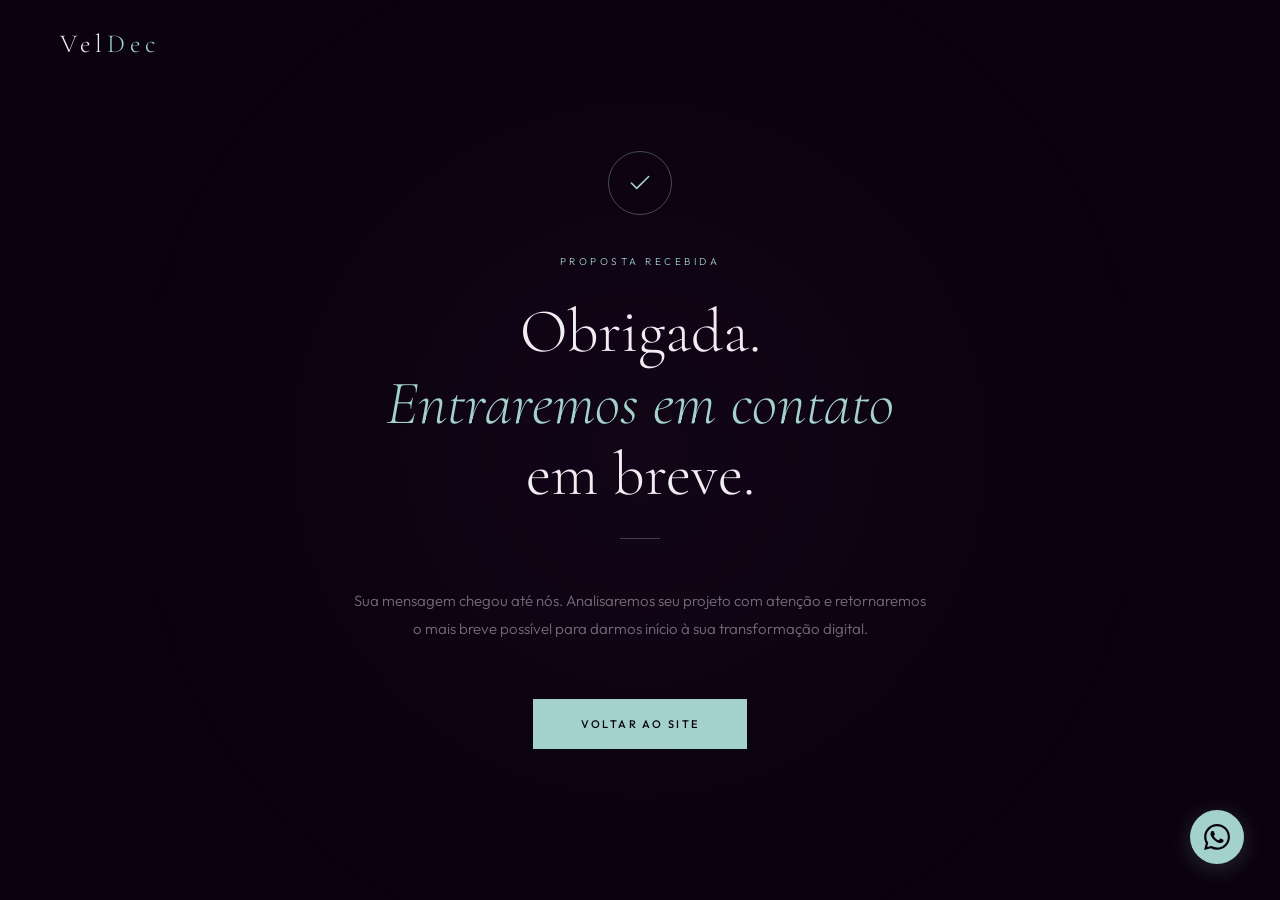
<file: thanks.html>
<!DOCTYPE html>
<html lang="pt-BR">
<head>
<meta charset="UTF-8">
<meta name="viewport" content="width=device-width, initial-scale=1.0">
<title>VelDec – Mensagem Enviada</title>
<link rel="preconnect" href="https://fonts.googleapis.com">
<link rel="preconnect" href="https://fonts.gstatic.com" crossorigin>
<link href="https://fonts.googleapis.com/css2?family=Cormorant+Garamond:ital,wght@0,300;0,400;0,600;1,300;1,400&family=Outfit:wght@300;400;500;600&display=swap" rel="stylesheet">
<link rel="stylesheet" href="style.css">

<style>
  .thankyou-page {
    min-height: 100vh;
    display: flex;
    flex-direction: column;
    align-items: center;
    justify-content: center;
    padding: 60px 30px;
    position: relative;
    overflow: hidden;
    background: var(--bg-primary);
  }

  .thankyou-bg {
    position: absolute;
    top: 50%;
    left: 50%;
    transform: translate(-50%, -50%);
    width: 600px;
    height: 600px;
    background: var(--bg-secondary);
    border-radius: 50%;
    opacity: 0.18;
    filter: blur(120px);
    pointer-events: none;
  }

  .thankyou-content {
    position: relative;
    z-index: 1;
    text-align: center;
    max-width: 580px;
  }

  .thankyou-icon {
    width: 64px;
    height: 64px;
    border: 1px solid rgba(163,209,204,0.35);
    border-radius: 50%;
    display: flex;
    align-items: center;
    justify-content: center;
    margin: 0 auto 40px;
    animation: fadeUp 0.8s 0.1s both;
  }

  .thankyou-icon svg {
    width: 26px;
    height: 26px;
    stroke: var(--accent-teal);
  }

  .thankyou-eyebrow {
    font-size: 10px;
    letter-spacing: 0.35em;
    text-transform: uppercase;
    color: var(--accent-teal);
    display: block;
    margin-bottom: 28px;
    animation: fadeUp 0.8s 0.2s both;
  }

  .thankyou-title {
    font-family: var(--font-serif);
    font-size: clamp(36px, 5vw, 62px);
    font-weight: 300;
    line-height: 1.15;
    color: var(--text-light);
    margin-bottom: 28px;
    animation: fadeUp 0.8s 0.35s both;
  }

  .thankyou-title em {
    font-style: italic;
    color: var(--accent-teal);
  }

  .thankyou-sub {
    font-size: 15px;
    font-weight: 300;
    line-height: 1.85;
    color: rgba(241,237,243,0.45);
    margin-bottom: 56px;
    animation: fadeUp 0.8s 0.5s both;
  }

  .thankyou-divider {
    width: 40px;
    height: 1px;
    background: rgba(163,209,204,0.3);
    margin: 0 auto 48px;
    animation: fadeUp 0.8s 0.55s both;
  }

  .btn-back {
    background: var(--accent-teal);
    color: var(--bg-primary);
    border: none;
    font-family: var(--font-sans);
    font-size: 11px;
    font-weight: 500;
    letter-spacing: 0.22em;
    text-transform: uppercase;
    padding: 18px 48px;
    cursor: pointer;
    text-decoration: none;
    display: inline-block;
    transition: opacity 0.3s;
    animation: fadeUp 0.8s 0.65s both;
  }

  .btn-back:hover { opacity: 0.82; }

  /* LOGO top left */
  .page-logo {
    position: fixed;
    top: 28px;
    left: 60px;
    z-index: 100;
    font-family: var(--font-serif);
    font-size: 26px;
    font-weight: 300;
    letter-spacing: 0.18em;
    color: var(--text-light);
    text-decoration: none;
  }

  .page-logo span { color: var(--accent-teal); }

  @media (max-width: 600px) {
    .page-logo { left: 30px; top: 22px; }
  }
</style>
</head>
<body>

<!-- LOGO -->
<a href="index.html" class="page-logo">Vel<span>Dec</span></a>

<!-- THANK YOU PAGE -->
<div class="thankyou-page">
  <div class="thankyou-bg"></div>

  <div class="thankyou-content">

    <div class="thankyou-icon">
      <svg viewBox="0 0 24 24" fill="none" stroke-width="1.5" stroke-linecap="round" stroke-linejoin="round">
        <polyline points="20 6 9 17 4 12"/>
      </svg>
    </div>

    <span class="thankyou-eyebrow" data-i18n="ty.eyebrow">Proposta recebida</span>

    <h1 class="thankyou-title" data-i18n-html="ty.title">Obrigada.<br><em>Entraremos em contato</em><br>em breve.</h1>

    <div class="thankyou-divider"></div>

    <p class="thankyou-sub" data-i18n="ty.sub">Sua mensagem chegou até nós. Analisaremos seu projeto com atenção e retornaremos o mais breve possível para darmos início à sua transformação digital.</p>

    <a href="index.html" class="btn-back" data-i18n="ty.btn">Voltar ao site</a>

  </div>
</div>

<!-- WHATSAPP FLOAT -->
<button id="scrollTopBtn" class="scroll-top-float" aria-label="Voltar ao topo">
  <svg viewBox="0 0 24 24" fill="none" stroke-width="1.6" stroke-linecap="round" stroke-linejoin="round">
    <path d="M12 19V5"></path>
    <path d="M6 11l6-6 6 6"></path>
  </svg>
</button>
<a href="https://wa.me/+5531973433033?text=Ol%C3%A1%2C%20VelDec!" target="_blank" class="whatsapp-float" aria-label="WhatsApp">
  <svg width="26" height="26" viewBox="0 0 24 24" fill="#0A020E">
    <path d="M17.472 14.382c-.297-.149-1.758-.867-2.03-.967-.273-.099-.471-.148-.67.15-.197.297-.767.966-.94 1.164-.173.199-.347.223-.644.075-.297-.15-1.255-.463-2.39-1.475-.883-.788-1.48-1.761-1.653-2.059-.173-.297-.018-.458.13-.606.134-.133.298-.347.446-.52.149-.174.198-.298.298-.497.099-.198.05-.371-.025-.52-.075-.149-.669-1.612-.916-2.207-.242-.579-.487-.5-.669-.51-.173-.008-.371-.01-.57-.01-.198 0-.52.074-.792.372-.272.297-1.04 1.016-1.04 2.479 0 1.462 1.065 2.875 1.213 3.074.149.198 2.096 3.2 5.077 4.487.709.306 1.262.489 1.694.625.712.227 1.36.195 1.871.118.571-.085 1.758-.719 2.006-1.413.248-.694.248-1.289.173-1.413-.074-.124-.272-.198-.57-.347m-5.421 7.403h-.004a9.87 9.87 0 01-5.031-1.378l-.361-.214-3.741.982.998-3.648-.235-.374a9.86 9.86 0 01-1.51-5.26c.001-5.45 4.436-9.884 9.888-9.884 2.64 0 5.122 1.03 6.988 2.898a9.825 9.825 0 012.893 6.994c-.003 5.45-4.437 9.884-9.885 9.884m8.413-18.297A11.815 11.815 0 0012.05 0C5.495 0 .16 5.335.157 11.892c0 2.096.547 4.142 1.588 5.945L.057 24l6.305-1.654a11.882 11.882 0 005.683 1.448h.005c6.554 0 11.89-5.335 11.893-11.893a11.821 11.821 0 00-3.48-8.413z"/>
  </svg>
</a>

<script>
  const scrollTopBtn = document.getElementById('scrollTopBtn');
  if (scrollTopBtn) {
    scrollTopBtn.addEventListener('click', () => {
      window.scrollTo({ top: 0, behavior: 'smooth' });
    });

    const toggleScrollTop = () => {
      const showAfter = 200;
      if (window.scrollY > showAfter) {
        scrollTopBtn.classList.add('visible');
      } else {
        scrollTopBtn.classList.remove('visible');
      }
    };

    toggleScrollTop();
    window.addEventListener('scroll', toggleScrollTop, { passive: true });
  }
</script>
</body>
</html>
</file>
<file: style.css>
:root {
    --bg-primary: #0A020E;
    --bg-secondary: #311440;
    --accent-purple: #572671;
    --text-light: #F1EDF3;
    --accent-teal: #A3D1CC;
    --font-serif: 'Cormorant Garamond', Georgia, serif;
    --font-sans: 'Outfit', sans-serif;
  }

  *, *::before, *::after { margin: 0; padding: 0; box-sizing: border-box; }

  html { scroll-behavior: smooth; }

  body {
    background: var(--bg-primary);
    color: var(--text-light);
    font-family: var(--font-sans);
    font-weight: 300;
    overflow-x: hidden;
    cursor: default;
  }

  /* SCROLLBAR */
  ::-webkit-scrollbar { width: 4px; }
  ::-webkit-scrollbar-track { background: var(--bg-primary); }
  ::-webkit-scrollbar-thumb { background: var(--accent-purple); }

  /* ── HEADER ── */
  header {
    position: fixed;
    top: 0; left: 0; right: 0;
    z-index: 100;
    display: flex;
    align-items: center;
    justify-content: space-between;
    padding: 28px 60px;
    background: var(--bg-primary);
    border-bottom: 1px solid rgba(241,237,243,0.06);
    transition: padding 0.4s ease;
  }

  header.scrolled { padding: 18px 60px; }

  .logo {
    font-family: var(--font-serif);
    font-size: 28px;
    font-weight: 300;
    letter-spacing: 0.18em;
    color: var(--text-light);
    text-decoration: none;
    display: flex;
    align-items: center;
    gap: 6px;
  }

  .logo-img {
    height: 38px;
    width: auto;
    display: block;
  }

  .logo span { color: var(--accent-teal); }

  /* NAV */
  nav {
    display: flex;
    align-items: center;
    gap: 48px;
  }

  nav a {
    font-family: var(--font-sans);
    font-size: 12px;
    font-weight: 400;
    letter-spacing: 0.16em;
    text-transform: uppercase;
    color: rgba(241,237,243,0.55);
    text-decoration: none;
    transition: color 0.3s;
  }

  nav a:hover { color: var(--text-light); }

  .header-cta {
    display: inline-flex;
    align-items: center;
    justify-content: center;
    padding: 12px 18px;
    border: 1px solid var(--accent-teal);
    color: var(--bg-primary);
    background: var(--accent-teal);
    font-family: var(--font-sans);
    font-size: 11px;
    font-weight: 500;
    letter-spacing: 0.16em;
    text-transform: uppercase;
    text-decoration: none;
    transition: opacity 0.3s, transform 0.2s;
  }

  .header-cta:hover { opacity: 0.86; transform: translateY(-1px); }

  /* HAMBURGER */
  .hamburger {
    display: none;
    flex-direction: column;
    gap: 5px;
    background: none;
    border: none;
    cursor: pointer;
    padding: 4px;
  }
  .hamburger span {
    display: block;
    width: 24px;
    height: 1px;
    background: var(--text-light);
    transition: 0.3s;
  }

  /* ── HERO ── */
  .hero {
    min-height: 100vh;
    display: flex;
    align-items: center;
    justify-content: flex-start;
    padding: 140px 60px 120px;
    position: relative;
    background: var(--bg-primary);
    overflow: visible;
  }

  .hero-bg-accent {
    position: absolute;
    top: 50%;
    left: 50%;
    transform: translate(-50%, -50%);
    width: 600px;
    height: 600px;
    background: var(--bg-secondary);
    border-radius: 50%;
    opacity: 0.18;
    filter: blur(120px);
    pointer-events: none;
  }

  .hero-grid {
    width: 100%;
    max-width: 1280px;
    display: grid;
    grid-template-columns: 1.1fr 0.9fr;
    gap: 80px;
    align-items: center;
    position: relative;
    z-index: 1;
    margin-left: 0;
    margin-right: auto;
  }

  .hero-content {
    max-width: 620px;
    text-align: left;
  }

  .hero-eyebrow {
    display: inline-block;
    font-size: 10px;
    letter-spacing: 0.35em;
    text-transform: uppercase;
    color: var(--accent-teal);
    margin-bottom: 40px;
    opacity: 0;
    animation: fadeUp 0.9s 0.2s forwards;
  }

  .hero h1 {
    font-family: var(--font-serif);
    font-size: clamp(42px, 6vw, 78px);
    font-weight: 300;
    line-height: 1.12;
    letter-spacing: 0.01em;
    color: var(--text-light);
    margin-bottom: 36px;
    opacity: 0;
    animation: fadeUp 0.9s 0.4s forwards;
  }

  .hero h1 em {
    font-style: italic;
    color: var(--accent-teal);
  }

  .hero-sub {
    font-size: 22px;
    font-weight: 500;
    line-height: 1.85;
    color: rgba(241,237,243,0.82);
    max-width: 760px;
    margin: 0 auto 56px 0;
    opacity: 0;
    animation: fadeUp 0.9s 0.6s forwards;
  }

  .hero-actions {
    display: flex;
    align-items: center;
    justify-content: flex-start;
    gap: 24px;
    opacity: 0;
    animation: fadeUp 0.9s 0.8s forwards;
  }

  .btn-primary {
    background: var(--accent-teal);
    color: var(--bg-primary);
    border: none;
    font-family: var(--font-sans);
    font-size: 11px;
    font-weight: 500;
    letter-spacing: 0.2em;
    text-transform: uppercase;
    padding: 18px 42px;
    cursor: pointer;
    text-decoration: none;
    display: inline-block;
    transition: opacity 0.3s;
  }

  .btn-primary:hover { opacity: 0.82; }

  .btn-ghost {
    background: none;
    color: rgba(241,237,243,0.5);
    border: 1px solid rgba(241,237,243,0.18);
    font-family: var(--font-sans);
    font-size: 11px;
    font-weight: 400;
    letter-spacing: 0.18em;
    text-transform: uppercase;
    padding: 18px 42px;
    cursor: pointer;
    text-decoration: none;
    display: inline-block;
    transition: border-color 0.3s, color 0.3s;
  }

  .btn-ghost:hover { border-color: rgba(241,237,243,0.45); color: var(--text-light); }

  .hero-line {
    position: absolute;
    bottom: 24px;
    left: 50%;
    transform: translateX(-50%);
    display: flex;
    flex-direction: column;
    align-items: center;
    gap: 10px;
    opacity: 0;
    animation: fadeUp 0.9s 1.2s forwards;
    pointer-events: none;
  }

  .hero-visual {
    display: flex;
    flex-direction: column;
    gap: 18px;
    align-items: flex-end;
    opacity: 0;
    transform: translate(12%, 10px);
    animation: heroSlideIn 1s 0.7s forwards;
  }

  .hero-image {
    width: 100%;
    max-width: 520px;
    display: flex;
    justify-content: center;
    align-items: center;
    position: relative;
    overflow: hidden;
    background: none;
    border-radius: 50px;
    padding: 0;
    box-shadow: none;
  }

  .hero-img {
    width: 100%;
    max-width: 620px;
    object-fit: contain;
    display: block;
    filter: drop-shadow(0 16px 38px rgba(0,0,0,0.38));
    border-radius: 18px;
  }

  .btn-buy {
    display: inline-flex;
    align-items: center;
    justify-content: center;
    gap: 10px;
    width: 100%;
    background: #35d035;
    color: #031007;
    border: none;
    font-family: var(--font-sans);
    font-size: 18px;
    font-weight: 800;
    letter-spacing: 0.2em;
    text-transform: uppercase;
    padding: 20px 30px;
    border-radius: 30px;
    cursor: pointer;
    text-decoration: none;
    box-shadow: 0 18px 40px rgba(42, 158, 38, 0.35);
    transition: transform 0.22s ease, box-shadow 0.22s ease, opacity 0.2s ease;
  }

  .btn-buy:hover { transform: translateY(-4px) scale(1.01); box-shadow: 0 24px 48px rgba(53,208,127,0.45); opacity: 0.97; }
  .btn-buy:active { transform: translateY(-1px) scale(1.005); box-shadow: 0 16px 36px rgba(53,208,127,0.38); }

  .hero-line span {
    font-size: 9px;
    letter-spacing: 0.3em;
    text-transform: uppercase;
    color: rgba(241,237,243,0.3);
  }

  .scroll-line {
    width: 1px;
    height: 50px;
    background: rgba(241,237,243,0.15);
    position: relative;
    overflow: hidden;
  }

  .scroll-line::after {
    content: '';
    position: absolute;
    top: -100%;
    left: 0;
    width: 100%;
    height: 100%;
    background: var(--accent-teal);
    animation: scrollDown 1.8s 1.5s infinite;
  }

  /* ── STATS BAR ── */
  .stats-bar {
    background: var(--bg-secondary);
    border-top: 1px solid rgba(163,209,204,0.12);
    border-bottom: 1px solid rgba(163,209,204,0.12);
    padding: 40px 60px;
    display: flex;
    align-items: center;
    justify-content: center;
    gap: 80px;
  }

  .stat-item { text-align: center; }

  .stat-number {
    font-family: var(--font-serif);
    font-size: 36px;
    font-weight: 300;
    color: var(--accent-teal);
    display: block;
  }

  .stat-label {
    font-size: 10px;
    letter-spacing: 0.2em;
    text-transform: uppercase;
    color: rgba(241,237,243,0.4);
    margin-top: 6px;
    display: block;
  }

  .stat-divider {
    width: 1px;
    height: 40px;
    background: rgba(241,237,243,0.1);
  }

  /* ── IMAGEM SINGLE ── */
  .imagem {
    position: relative;
    padding: 50px 60px 60px;
    display: flex;
    justify-content: center;
    background: #ffc548;
    overflow: hidden;
  }

  .imagem-bg-accent {
    position: absolute;
    top: 40%;
    left: 50%;
    transform: translate(-50%, -50%);
    width: 780px;
    height: 780px;
    background: var(--bg-secondary);
    border-radius: 50%;
    opacity: 0.18;
    filter: blur(140px);
    pointer-events: none;
  }

  .imagem-inner {
    position: relative;
    z-index: 1;
    width: 100%;
    max-width: 1180px;
    display: flex;
    flex-direction: column;
    align-items: center;
    justify-content: center;
    gap: 26px;
    text-align: center;
  }

  .imagem .hero-visual {
    align-items: center;
    transform: none;
    animation: none;
    width: 100%;
  }

  .imagem .hero-image {
    max-width: 1100px;
    width: 100%;
  }

  .imagem .hero-img {
    width: 100%;
    max-width: 1100px;
    object-fit: contain;
  }

  .imagem .section-title {
    color: var(--bg-primary);
  }

  .btn-offer {
    background: var(--bg-primary);
    color: var(--text-light);
    border: 1px solid var(--bg-primary);
    font-family: var(--font-sans);
    font-size: 12px;
    font-weight: 600;
    letter-spacing: 0.2em;
    text-transform: uppercase;
    padding: 16px 32px;
    text-decoration: none;
    display: inline-block;
    box-shadow: 0 14px 30px rgba(10, 2, 14, 0.22);
    transition: transform 0.2s ease, box-shadow 0.2s ease, opacity 0.2s ease;
  }

  .btn-offer:hover { transform: translateY(-2px); opacity: 0.9; box-shadow: 0 18px 36px rgba(10, 2, 14, 0.26); }

  /* ── SECTIONS COMMON ── */
  section { padding: 120px 60px; }

  .section-tag {
    font-size: 10px;
    letter-spacing: 0.35em;
    text-transform: uppercase;
    color: var(--accent-teal);
    margin-bottom: 20px;
    display: block;
  }

  .section-title {
    font-family: var(--font-serif);
    font-size: clamp(34px, 4vw, 56px);
    font-weight: 300;
    line-height: 1.15;
    color: var(--text-light);
  }

  .section-title em { font-style: italic; }

  /* ── SOBRE ── */
  .about { background: var(--bg-primary); }

  .about-grid {
    display: grid;
    grid-template-columns: 1fr 1fr;
    gap: 100px;
    align-items: start;
    max-width: 1200px;
    margin: 0 auto;
  }

  .about-left { position: sticky; top: 120px; }

  .about-left .section-title { margin-bottom: 40px; }

  .about-left p {
    font-size: 15px;
    line-height: 1.9;
    color: rgba(241,237,243,0.5);
    margin-bottom: 20px;
  }

  .about-left p strong { color: var(--text-light); font-weight: 400; }

  .about-right { display: flex; flex-direction: column; gap: 48px; padding-top: 12px; }

  .about-block {
    border-left: 1px solid rgba(163,209,204,0.25);
    padding-left: 32px;
  }

  .about-block h3 {
    font-family: var(--font-serif);
    font-size: 22px;
    font-weight: 300;
    color: var(--text-light);
    margin-bottom: 14px;
  }

  .about-block p {
    font-size: 14px;
    line-height: 1.85;
    color: rgba(241,237,243,0.5);
  }

  /* ── LANDING VS SITE ── */
  .lp-section {
    background: #A3D1CC;
    color: var(--bg-primary);
    padding: 120px 60px;
  }

  .lp-grid {
    max-width: 1200px;
    margin: 0 auto;
    display: grid;
    grid-template-columns: 1.05fr 1fr;
    gap: 70px;
    align-items: center;
  }

  .lp-image img {
    width: 100%;
    max-width: 520px;
    display: block;
    margin: 0 auto;
    filter: drop-shadow(0 18px 38px rgba(0,0,0,0.38));
  }

  .lp-copy .section-title { margin-bottom: 18px; color: var(--bg-primary); }

  .lp-section .section-tag { color: var(--accent-purple); }

  .lp-lead {
    font-size: 17px;
    line-height: 1.85;
    color: rgba(10,2,14,0.78);
    margin-bottom: 22px;
  }

  .lp-badge {
    display: inline-flex;
    align-items: center;
    gap: 10px;
    background: rgba(10,2,14,0.06);
    border: 1px solid rgba(87,38,113,0.25);
    color: var(--bg-primary);
    padding: 12px 18px;
    font-size: 12px;
    letter-spacing: 0.12em;
    text-transform: uppercase;
    margin-bottom: 26px;
  }

  .lp-split {
    display: grid;
    grid-template-columns: 1fr 1fr;
    gap: 18px;
    margin-bottom: 24px;
  }

  .lp-card {
    background: var(--bg-primary);
    border: 1px solid rgba(10,2,14,0.08);
    padding: 22px 24px;
  }

  .lp-card h3 {
    font-family: var(--font-serif);
    font-size: 20px;
    font-weight: 300;
    color: var(--text-light);
    margin-bottom: 12px;
  }

  .lp-card ul {
    list-style: none;
    display: flex;
    flex-direction: column;
    gap: 10px;
  }

  .lp-card li {
    font-size: 13px;
    color: rgba(241,237,243,0.55);
    display: flex;
    gap: 10px;
  }

  .lp-card li::before {
    content: '•';
    color: var(--accent-teal);
    font-size: 16px;
    line-height: 1;
  }

  .lp-cta {
    width: auto;
    max-width: none;
    padding: 18px 32px;
  }

  /* ── SERVICES ── */
  .services { background: var(--bg-secondary); }

  .services-inner { max-width: 1200px; margin: 0 auto; }

  .services-header {
    display: flex;
    justify-content: space-between;
    align-items: flex-end;
    margin-bottom: 80px;
  }

  .services-header p {
    font-size: 14px;
    color: rgba(241,237,243,0.4);
    max-width: 300px;
    line-height: 1.8;
    text-align: right;
  }

  .services-grid {
    display: grid;
    grid-template-columns: repeat(auto-fit, minmax(320px, 1fr));
    gap: 2px;
  }

  .service-card {
    background: var(--bg-primary);
    padding: 60px 52px;
    position: relative;
    overflow: hidden;
    transition: background 0.4s;
  }

  .service-card:hover { background: #120320; }

  .service-number {
    font-family: var(--font-serif);
    font-size: 72px;
    font-weight: 300;
    color: rgba(87,38,113,0.25);
    line-height: 1;
    margin-bottom: 32px;
    display: block;
  }

  .service-card h3 {
    font-family: var(--font-serif);
    font-size: 28px;
    font-weight: 300;
    color: var(--text-light);
    margin-bottom: 20px;
  }

  .service-card p {
    font-size: 14px;
    line-height: 1.85;
    color: rgba(241,237,243,0.45);
    margin-bottom: 36px;
  }

  .service-features {
    list-style: none;
    display: flex;
    flex-direction: column;
    gap: 12px;
  }

  .service-features li {
    font-size: 12px;
    letter-spacing: 0.08em;
    color: rgba(241,237,243,0.4);
    display: flex;
    align-items: center;
    gap: 12px;
  }

  .service-features li::before {
    content: '';
    width: 20px;
    height: 1px;
    background: var(--accent-teal);
    flex-shrink: 0;
  }

  /* ── PORTFOLIO ── */
  .portfolio { background: var(--bg-primary); overflow: hidden; }

  .portfolio-inner { max-width: 1200px; margin: 0 auto; }

  .portfolio-header {
    display: flex;
    justify-content: space-between;
    align-items: flex-end;
    margin-bottom: 60px;
  }

  .carousel-nav {
    display: flex;
    gap: 12px;
  }

  .carousel-btn {
    width: 48px;
    height: 48px;
    background: none;
    border: 1px solid rgba(241,237,243,0.15);
    color: rgba(241,237,243,0.5);
    font-size: 18px;
    cursor: pointer;
    display: flex;
    align-items: center;
    justify-content: center;
    transition: border-color 0.3s, color 0.3s;
  }

  .carousel-btn:hover { border-color: var(--accent-teal); color: var(--accent-teal); }

  .carousel-track-wrap {
    overflow: hidden;
    position: relative;
  }

  .carousel-track {
    display: flex;
    gap: 28px;
    transition: transform 0.6s cubic-bezier(0.25, 0.46, 0.45, 0.94);
  }

  .project-card {
    flex: 0 0 calc(50% - 14px);
    min-width: 0;
    background: var(--bg-secondary);
    position: relative;
    overflow: hidden;
  }

  .project-img {
    width: 100%;
    height: 300px;
    background: #1f0a2e;
    display: flex;
    align-items: center;
    justify-content: center;
    overflow: hidden;
    position: relative;
  }

  .project-img-inner {
    width: 100%;
    height: 100%;
    display: flex;
    flex-direction: column;
    align-items: center;
    justify-content: center;
    gap: 16px;
    position: relative;
  }

  /* Decorative browser mockup in project cards */
  .browser-mock {
    width: 85%;
    background: #0d0014;
    border: 1px solid rgba(241,237,243,0.08);
    padding: 0;
    position: relative;
  }

  .browser-bar {
    background: #180425;
    height: 28px;
    display: flex;
    align-items: center;
    padding: 0 12px;
    gap: 6px;
    border-bottom: 1px solid rgba(241,237,243,0.05);
  }

  .browser-dot {
    width: 8px;
    height: 8px;
    border-radius: 50%;
  }

  .browser-content {
    height: 140px;
    display: flex;
    flex-direction: column;
    padding: 14px;
    gap: 8px;
    overflow: hidden;
  }

  .bc-line {
    height: 8px;
    background: rgba(241,237,243,0.06);
  }

  .bc-line.teal { background: rgba(163,209,204,0.2); width: 40%; }
  .bc-line.wide { width: 80%; }
  .bc-line.mid { width: 60%; }
  .bc-line.short { width: 35%; }

  .project-label {
    position: absolute;
    top: 16px;
    right: 16px;
    font-size: 9px;
    letter-spacing: 0.25em;
    text-transform: uppercase;
    color: var(--accent-teal);
    background: rgba(10,2,14,0.8);
    padding: 6px 12px;
    border: 1px solid rgba(163,209,204,0.2);
  }

  .project-info {
    padding: 32px 36px;
  }

  .project-tag {
    font-size: 9px;
    letter-spacing: 0.28em;
    text-transform: uppercase;
    color: rgba(163,209,204,0.6);
    margin-bottom: 10px;
    display: block;
  }

  .project-info h3 {
    font-family: var(--font-serif);
    font-size: 24px;
    font-weight: 300;
    color: var(--text-light);
    margin-bottom: 10px;
  }

  .project-info p {
    font-size: 13px;
    color: rgba(241,237,243,0.4);
    line-height: 1.7;
    margin-bottom: 24px;
  }

  .project-link {
    font-size: 10px;
    letter-spacing: 0.22em;
    text-transform: uppercase;
    color: var(--accent-teal);
    text-decoration: none;
    display: inline-flex;
    align-items: center;
    gap: 10px;
    transition: gap 0.3s;
  }

  .project-link:hover { gap: 18px; }

  .project-link::after {
    content: '→';
    font-size: 14px;
  }

  /* ── FAQ ── */
  .faq {
    background: linear-gradient(180deg, #12071a 0%, #0a020e 100%);
    padding: 120px 60px;
    border-top: 1px solid rgba(163,209,204,0.12);
    border-bottom: 1px solid rgba(163,209,204,0.06);
  }

  .faq-inner {
    max-width: 1080px;
    margin: 0 auto;
    display: grid;
    gap: 56px;
  }

  .faq-header { max-width: 760px; }

  .faq-lead {
    font-size: 16px;
    line-height: 1.8;
    color: rgba(241,237,243,0.68);
    margin-top: 14px;
  }

  .faq-list {
    display: flex;
    flex-direction: column;
    gap: 14px;
    margin-top: 16px;
  }

  .faq-item {
    border: 1px solid rgba(241,237,243,0.1);
    background: rgba(49,20,64,0.35);
    padding: 18px 20px;
  }

  .faq-item summary {
    list-style: none;
    display: flex;
    align-items: center;
    justify-content: space-between;
    gap: 16px;
    font-size: 16px;
    font-weight: 500;
    color: var(--text-light);
    cursor: pointer;
  }

  .faq-item summary::-webkit-details-marker { display: none; }

  .faq-item summary::after {
    content: '+';
    font-size: 16px;
    color: var(--accent-teal);
    transition: transform 0.25s ease, opacity 0.25s ease;
  }

  .faq-item[open] summary::after {
    content: '-';
    transform: rotate(0deg);
    opacity: 0.9;
  }

  .faq-item p {
    margin-top: 10px;
    font-size: 14px;
    line-height: 1.8;
    color: rgba(241,237,243,0.76);
  }

  /* ── CONTACT ── */
  .contact { background: var(--bg-secondary); }

  .contact-inner {
    max-width: 1000px;
    margin: 0 auto;
    display: grid;
    grid-template-columns: 1fr 1fr;
    gap: 100px;
    align-items: start;
  }

  .contact-left .section-title { margin-bottom: 28px; }

  .contact-left .lead {
    font-size: 15px;
    line-height: 1.85;
    color: rgba(241,237,243,0.45);
    margin-bottom: 40px;
  }

  .urgency-note {
    background: var(--bg-primary);
    border-left: 2px solid var(--accent-teal);
    padding: 20px 24px;
    font-size: 13px;
    color: rgba(241,237,243,0.55);
    line-height: 1.7;
  }

  .urgency-note strong { color: var(--accent-teal); font-weight: 400; }

  .contact-form { display: flex; flex-direction: column; gap: 18px; }

  .form-group { position: relative; }

  .form-group label {
    font-size: 10px;
    letter-spacing: 0.22em;
    text-transform: uppercase;
    color: rgba(241,237,243,0.35);
    display: block;
    margin-bottom: 8px;
  }

  .form-group input,
  .form-group textarea {
    width: 100%;
    background: var(--bg-primary);
    border: 1px solid rgba(241,237,243,0.1);
    color: var(--text-light);
    font-family: var(--font-sans);
    font-size: 14px;
    font-weight: 300;
    padding: 14px 18px;
    outline: none;
    transition: border-color 0.3s;
    resize: none;
  }

  .form-group input:focus,
  .form-group textarea:focus { border-color: var(--accent-teal); }

  .form-group textarea { height: 110px; }

  .form-submit {
    background: var(--accent-teal);
    color: var(--bg-primary);
    border: none;
    font-family: var(--font-sans);
    font-size: 11px;
    font-weight: 500;
    letter-spacing: 0.22em;
    text-transform: uppercase;
    padding: 18px;
    cursor: pointer;
    transition: opacity 0.3s;
    width: 100%;
    margin-top: 6px;
  }

  .form-submit:hover { opacity: 0.82; }

  /* ── FOOTER ── */
  footer {
    background: var(--bg-primary);
    border-top: 1px solid rgba(241,237,243,0.06);
    padding: 72px 60px 40px;
  }

  .footer-grid {
    display: grid;
    grid-template-columns: 1.4fr 1fr 1fr;
    gap: 60px;
    max-width: 1200px;
    margin: 0 auto 60px;
  }

  .footer-brand .logo { font-size: 24px; margin-bottom: 20px; display: inline-block; }

  .footer-brand p {
    font-size: 13px;
    line-height: 1.8;
    color: rgba(241,237,243,0.35);
    max-width: 280px;
  }

  .footer-col h4 {
    font-size: 10px;
    letter-spacing: 0.28em;
    text-transform: uppercase;
    color: rgba(241,237,243,0.3);
    margin-bottom: 24px;
  }

  .footer-col ul { list-style: none; display: flex; flex-direction: column; gap: 12px; }

  .footer-col ul li a,
  .footer-col ul li {
    font-size: 13px;
    color: rgba(241,237,243,0.5);
    text-decoration: none;
    transition: color 0.3s;
  }

  .footer-col ul li a:hover { color: var(--text-light); }

  .footer-bottom {
    max-width: 1200px;
    margin: 0 auto;
    border-top: 1px solid rgba(241,237,243,0.06);
    padding-top: 28px;
    display: flex;
    justify-content: space-between;
    align-items: center;
  }

  .footer-bottom p {
    font-size: 11px;
    color: rgba(241,237,243,0.25);
    letter-spacing: 0.08em;
  }

  .footer-socials { display: flex; gap: 20px; }

  .footer-socials a {
    font-size: 11px;
    letter-spacing: 0.15em;
    text-transform: uppercase;
    color: rgba(241,237,243,0.3);
    text-decoration: none;
    transition: color 0.3s;
  }

  .footer-socials a:hover { color: var(--accent-teal); }

/* ── WHATSAPP FLOAT ── */
.whatsapp-float {
  position: fixed;
  bottom: 36px;
  right: 36px;
    z-index: 200;
    width: 54px;
    height: 54px;
    background: var(--accent-teal);
    border-radius: 50%;
    display: flex;
    align-items: center;
    justify-content: center;
    text-decoration: none;
    box-shadow: 0 4px 24px rgba(163,209,204,0.2);
  transition: opacity 0.3s, transform 0.3s;
}

.whatsapp-float:hover { opacity: 0.85; transform: scale(1.06); }

.scroll-top-float {
  position: fixed;
  bottom: 96px;
  right: 36px;
  z-index: 200;
  width: 48px;
  height: 48px;
  border-radius: 50%;
  background: var(--bg-secondary);
  border: 1px solid rgba(163,209,204,0.32);
  display: flex;
  align-items: center;
  justify-content: center;
  text-decoration: none;
  color: var(--accent-teal);
  box-shadow: 0 4px 24px rgba(163,209,204,0.18);
  transition: opacity 0.28s, transform 0.28s, box-shadow 0.28s;
  cursor: pointer;
  opacity: 0;
  pointer-events: none;
  transform: translateY(6px);
}

.scroll-top-float:hover { opacity: 0.9; transform: translateY(-3px); box-shadow: 0 8px 28px rgba(163,209,204,0.22); }

.scroll-top-float svg { width: 18px; height: 18px; stroke: currentColor; }

.scroll-top-float.visible {
  opacity: 1;
  pointer-events: auto;
  transform: translateY(0);
}

  /* ── ANIMATIONS ── */
  @keyframes fadeUp {
    from { opacity: 0; transform: translateY(24px); }
    to   { opacity: 1; transform: translateY(0); }
  }

  @keyframes scrollDown {
    0%   { top: -100%; }
    100% { top: 200%; }
  }

  @keyframes heroSlideIn {
    from { opacity: 0; transform: translate(18%, 18px); }
    to   { opacity: 1; transform: translate(12%, 0); }
  }

  .reveal {
    opacity: 0;
    transform: translateY(30px);
    transition: opacity 0.7s ease, transform 0.7s ease;
  }

  .reveal.visible {
    opacity: 1;
    transform: translateY(0);
  }

  /* ── MOBILE NAV ── */
  .mobile-nav {
    position: fixed;
    top: 0; left: 0; right: 0; bottom: 0;
    background: var(--bg-primary);
    z-index: 99;
    display: flex;
    flex-direction: column;
    align-items: center;
    justify-content: center;
    gap: 40px;
    transform: translateX(100%);
    transition: transform 0.4s cubic-bezier(0.25,0.46,0.45,0.94);
  }

  .mobile-nav.open { transform: translateX(0); }

  .mobile-nav a {
    font-family: var(--font-serif);
    font-size: 32px;
    font-weight: 300;
    color: var(--text-light);
    text-decoration: none;
    letter-spacing: 0.08em;
  }

  .close-nav {
    position: absolute;
    top: 28px; right: 36px;
    background: none;
    border: none;
    color: var(--text-light);
    font-size: 28px;
    cursor: pointer;
  }

  /* ── RESPONSIVE ── */
@media (max-width: 900px) {
    header { padding: 22px 30px; }
    header.scrolled { padding: 16px 30px; }

    nav { display: none; }
    .hamburger { display: flex; }

    .hero { padding: 120px 30px 80px; }
    .hero-grid { grid-template-columns: 1fr; gap: 40px; }
    .hero-content { text-align: center; margin: 0 auto; }
    .hero-sub { font-size: 19px; max-width: 640px; margin: 0 auto 48px; }
    .hero-actions { justify-content: center; flex-direction: column; gap: 14px; }
    .btn-primary, .btn-ghost { width: 100%; text-align: center; }
    .hero-visual { align-items: center; transform: none; opacity: 1; animation: none; }
    .hero-image { max-width: 420px; }
    .hero-img { width: 100%; max-width: 480px; }
    .btn-buy { max-width: 420px; }

    .hero-line { display: none; }

    .stats-bar { flex-wrap: wrap; gap: 32px 48px; padding: 40px 30px; }
    .stat-divider { display: none; }

    section { padding: 80px 30px; }

    .imagem { padding: 80px 30px 60px; }
    .imagem .hero-image { max-width: 100%; }

    .about-grid { grid-template-columns: 1fr; gap: 60px; }
    .about-left { position: static; }

    .lp-section { padding: 80px 30px; }
    .lp-grid { grid-template-columns: 1fr; gap: 32px; }
    .lp-copy { text-align: center; }
    .lp-split { grid-template-columns: 1fr; }
    .lp-badge { justify-content: center; }
    .lp-cta { width: 100%; text-align: center; }

    .services-header { flex-direction: column; align-items: flex-start; gap: 20px; }
    .services-header p { text-align: left; }
    .services-grid { grid-template-columns: 1fr; }

    .portfolio-header { flex-direction: column; align-items: flex-start; gap: 24px; }
    .project-card { flex: 0 0 85%; }

    .faq { padding: 80px 30px; }
    .faq-header { text-align: center; margin: 0 auto; }
    .faq-lead { margin: 12px auto 0; }

    .contact-inner { grid-template-columns: 1fr; gap: 60px; }

    .footer-grid { grid-template-columns: 1fr; gap: 40px; }
    .footer-bottom { flex-direction: column; gap: 16px; text-align: center; }

    .whatsapp-float { bottom: 24px; right: 24px; }
    .scroll-top-float { bottom: 78px; right: 24px; }
  }
</file>
